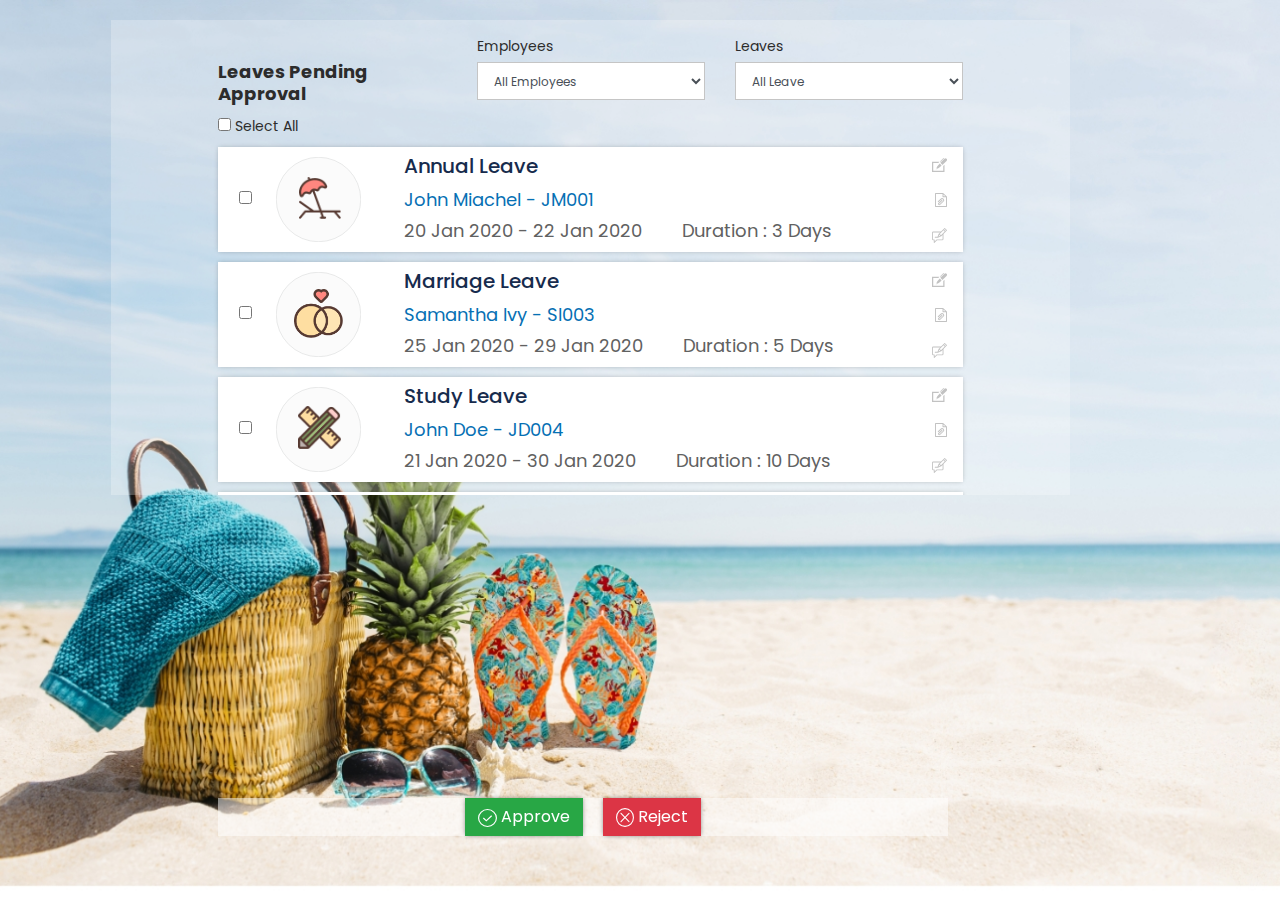
<file: leave - Copy.html>
<!DOCTYPE html>
<html lang="en">
<head>
    <meta charset="UTF-8">
    <meta name="viewport" content="width=device-width, initial-scale=1.0">
    <meta http-equiv="X-UA-Compatible" content="ie=edge">
    <link rel="icon" type="image/png" sizes="32x32" href="img/favicon/favicon-32x32.png">
    <title>Corazon 2.0 | Employee Dashboard</title>

<!-- CSS -->
<link rel="stylesheet" href="https://maxcdn.bootstrapcdn.com/bootstrap/4.0.0/css/bootstrap.min.css" integrity="sha384-Gn5384xqQ1aoWXA+058RXPxPg6fy4IWvTNh0E263XmFcJlSAwiGgFAW/dAiS6JXm" crossorigin="anonymous">
<link rel="stylesheet" href="css/style.css" type="text/css">
<!-- CSS -->

<!-- font -->
<link href="https://fonts.googleapis.com/css?family=Poppins:300,400,500,600,700&display=swap" rel="stylesheet">
<!-- font -->

<!-- font awsome icons -->
<link href="https://stackpath.bootstrapcdn.com/font-awesome/4.7.0/css/font-awesome.min.css" rel="stylesheet" integrity="sha384-wvfXpqpZZVQGK6TAh5PVlGOfQNHSoD2xbE+QkPxCAFlNEevoEH3Sl0sibVcOQVnN" crossorigin="anonymous">

<link rel="stylesheet" href="fontawsome/fontawesome-free/css/all.min.css">
<!-- font awsome icons -->
</head>
<body>
  <div class="leave-approver-bg">   

  <!--*********************************Section 1*********************************-->
  <section class="mb-0">
          <div class="container-fluid">
            <div class="row flex-xl-nowrap">

           

  <div class="leave-approver-bg">     
                      
  <main class="col-12 col-md-12 col-xl-12 bd-content" role="main">
    <!-- <div class="scrollbar" id="style-15">
      <div class="force-overflow"></div>
    </div> -->
<div class="background-overlay col-lg-10 mx-auto scrollbar" id="style-15">
<div class="col-lg-10 mx-auto force-overflow">
<div class="row mt-3"> 

  <div class="col-md-4 left-title">
<h3>Leaves Pending Approval</h3>
  </div>

  <div class="col-md-4">
    <div class="form-group leavetype-group">
      <label for="exampleFormControlSelect1">Employees</label>
      <select class="form-control" id="exampleFormControlSelect1">
        <option>All Employees</option>
        <option>Bhathi</option>
        <option>Manju nath</option>
        <option>Ajith</option>
        <option>Sreedhar</option>
      </select>
    </div>
  </div>

  <div class="col-md-4">
    <div class="form-group leavetype-group">
      <label for="exampleFormControlSelect1">Leaves</label>
      <select class="form-control" id="exampleFormControlSelect1">
        <option>All Leave</option>
        <option>Annual Leave</option>
        <option>Medical Leave</option>
        <option>Sick Leave</option>
      </select>
    </div>
  </div>

</div>


<div class="row">
  <div class="col-md-12">
  <div class="checkbox">
    <label class="select-all">
      <input type="checkbox" class="check" id="checkAll"> Select All
    </label>

   
    
  </div>
</div>
</div>

<!-- BUTTONS APPROVE & REJECT -->
<div class="button-fixed">
  <button type="button" class="btn btn-common btn-approve"><img src="svg/approve-btn.svg"> Approve</button>
  <button type="button" class="btn btn-common btn-reject ml-3"><img src="svg/reject-btn.svg"> Reject</button>
  </div>
  <!-- BUTTONS APPROVE & REJECT -->

 
  

<!-- CARD TABS -->
<div class="card tab-card select">
  <div class="row card-list">

    <!-- CHECKBOX & ICON -->
    <div class="col-md-3 tab-col-1">
      <span class="checkbox">
        <label>
          <input type="checkbox" class="check">
        </label>
      </span>

      <span><img src="svg/ann-leave-tab.svg"></span>
    </div>
    <!-- CHECKBOX & ICON -->

    <!-- Leave Info -->
    <div class="col-md-7 tab-col-2">
      <h4>Annual Leave</h4>
      <p class="name-line mb-1 mt-1">John Miachel - JM001</p>
      <p class="date-info">20 Jan 2020 - 22 Jan 2020 <span>Duration : 3 Days</span> </p>
    </div>
    <!-- Leave Info -->

<!-- edit & attachment -->
<div class="col-md-2 tab-col-3">

  <span class="text-right mr-3"><img data-container="body" data-toggle="popover" data-placement="right" data-content="Vacation" src="svg/vacation.svg"></img></span>

  <span class="text-right mr-3"><img src="svg/attached.svg"></span>

  <span class="text-right mr-3"><img id="popover-textarea" src="svg/remark.svg"></span>


  <div id="myForm" class="hide" style="display: none;">
    <form action="/echo/html/" id="popForm" method="get">
        <div>
           
<textarea rows="2" name="about" id="about" class="form-control input-md"></textarea>
    <button type="button" class="btn btn-submit mt-1" data-loading-text="Sending info..">Save</button>
</div>
    </form>
</div>



</div>
<!-- edit & attachment -->
</div>

</div>


<div class="card tab-card">
  <div class="row card-list">

    <!-- CHECKBOX & ICON -->
    <div class="col-md-3 tab-col-1">
      <span class="checkbox">
        <label>
          <input type="checkbox" class="check">
        </label>
      </span>

      <span><img src="svg/marr-leave-tab.svg"></span>
    </div>
    <!-- CHECKBOX & ICON -->

    <!-- Leave Info -->
    <div class="col-md-7 tab-col-2">
      <h4>Marriage Leave</h4>
      <p class="name-line mb-1 mt-1">Samantha Ivy - SI003</p>
      <p class="date-info">25 Jan 2020 - 29 Jan 2020  <span>Duration : 5 Days</span> </p>
    </div>
    <!-- Leave Info -->

<!-- edit & attachment -->
<div class="col-md-2 tab-col-3">
  <span class="text-right mr-3"><img data-container="body" data-toggle="popover" data-placement="right" data-content="Vacation" src="svg/vacation.svg"></img></span>

  <span class="text-right mr-3"><img src="svg/attached.svg"></span>

  <span class="text-right mr-3"><img id="popover-textarea" src="svg/remark.svg"></span>
</div>
<!-- edit & attachment -->
</div>

</div>

<div class="card tab-card">
  <div class="row card-list">

    <!-- CHECKBOX & ICON -->
    <div class="col-md-3 tab-col-1">
      <span class="checkbox">
        <label>
          <input type="checkbox" class="check">
        </label>
      </span>

      <span><img src="svg/study-leave-tab.svg"></span>
    </div>
    <!-- CHECKBOX & ICON -->

    <!-- Leave Info -->
    <div class="col-md-7 tab-col-2">
      <h4>Study Leave</h4>
      <p class="name-line mb-1 mt-1">John Doe - JD004</p>
      <p class="date-info">21 Jan 2020 - 30 Jan 2020    <span>Duration : 10 Days</span> </p>
    </div>
    <!-- Leave Info -->

<!-- edit & attachment -->
<div class="col-md-2 tab-col-3">
  <span class="text-right mr-3"><img data-container="body" data-toggle="popover" data-placement="right" data-content="Vacation" src="svg/vacation.svg"></img></span>

  <span class="text-right mr-3"><img src="svg/attached.svg"></span>

  <span class="text-right mr-3"><img id="popover-textarea" src="svg/remark.svg"></span>
</div>
<!-- edit & attachment -->
</div>

</div>

<div class="card tab-card">
  <div class="row card-list">

    <!-- CHECKBOX & ICON -->
    <div class="col-md-3 tab-col-1">
      <span class="checkbox">
        <label>
          <input type="checkbox" class="check">
        </label>
      </span>

      <span><img src="svg/sick-leave-tab.svg"></span>
    </div>
    <!-- CHECKBOX & ICON -->

    <!-- Leave Info -->
    <div class="col-md-7 tab-col-2">
      <h4>Sick Leave</h4>
      <p class="name-line mb-1 mt-1">Sharmila Dev - SD004</p>
      <p class="date-info">20 Jan 2020 - 22 Jan 2020 <span>Duration : 3 Days</span> </p>
    </div>
    <!-- Leave Info -->

<!-- edit & attachment -->
<div class="col-md-2 tab-col-3">
  <span class="text-right mr-3"><img data-container="body" data-toggle="popover" data-placement="right" data-content="Vacation" src="svg/vacation.svg"></img></span>

  <span class="text-right mr-3"><img src="svg/attached.svg"></span>

  <span class="text-right mr-3"><img id="popover-textarea" src="svg/remark.svg"></span>
</div>
<!-- edit & attachment -->
</div>

</div>
<!-- CARD TABS -->



</div>
</div>
          

 </main>


     

          

            </div>
          </div>
        </section>
  <!--*********************************Section 1*********************************-->

</div>  



<!-- ************************************************************************************************ -->



<!-- SCRIPT -->
<script src="https://code.jquery.com/jquery-3.2.1.slim.min.js" integrity="sha384-KJ3o2DKtIkvYIK3UENzmM7KCkRr/rE9/Qpg6aAZGJwFDMVNA/GpGFF93hXpG5KkN" crossorigin="anonymous"></script>
    <script src="https://cdnjs.cloudflare.com/ajax/libs/popper.js/1.12.9/umd/popper.min.js" integrity="sha384-ApNbgh9B+Y1QKtv3Rn7W3mgPxhU9K/ScQsAP7hUibX39j7fakFPskvXusvfa0b4Q" crossorigin="anonymous"></script>
    <script src="https://maxcdn.bootstrapcdn.com/bootstrap/4.0.0/js/bootstrap.min.js" integrity="sha384-JZR6Spejh4U02d8jOt6vLEHfe/JQGiRRSQQxSfFWpi1MquVdAyjUar5+76PVCmYl" crossorigin="anonymous"></script>
 <!-- SCRIPT -->

 <script>
  $("#checkAll").click(function () {
     $(".check").prop('checked', $(this).prop('checked'));
 });
 
  </script>
 
  <script>
  $(function () {
   $('[data-toggle="popover"]').popover()
 })
  </script>
 
 <script>
 $(function(){
     $('#popover-textarea').popover({
        
         placement: 'bottom',
         title: 'Textarea',
         html:true,
         content:  $('#myForm').html()
     }).on('click', function(){
      
       $('.btn-submit').click(function(){
        $('#result').after("form submitted by " + $('#email').val())
         $.post('/echo/html/',  {
           
            
            
         }, function(r){
           $('#pops').popover('hide')
           $('#result').html('resonse from server could be here' )
         })
       })
   })
 })
 
 </script>

</body>
</html>
</file>
<file: css/style.css>
@import url('https://cdnjs.cloudflare.com/ajax/libs/animate.css/3.5.2/animate.min.css');
body {
    height:100%;
    font-family:'Poppins', sans-serif;
}


*, ::after, ::before {
    box-sizing: border-box;
}
/* top-navbar *************************************************************/
.top-navbar-fixed
{
    position: -webkit-sticky;
    position: sticky;
    top: 0;
        z-index: 1071;
        height: 64px;
        background-color: #2C2C2C;
        padding-left: 1.5rem;
        padding-right: 1.5rem;
        box-shadow: 0 0.5rem 1rem rgba(0,0,0,.05), inset 0 -1px 0 rgba(0,0,0,.1);
}

.navbar-dark .navbar-nav .nav-link
{
  font-size: 14px;
  transition: 3s ease-out;
}

.toggle-icon::after
{
    background-image: url(svg/home.svg);
}

.custom-btn
{
  position: relative;
    background: none;
    border: none;
}

.custom-btn a i {color: #C6C6C6;}

.custom-btn a i .badge-danger {
  font-family: 'Poppins', sans-serif;
  font-weight: 300;
  position: absolute;
  top: 4px;
  font-size: 10px;
  left: 24px;
}

.custom-btn ul {margin: 0;}
.custom-btn ul li {
  list-style: none;
  margin-top: 7px;
}

.navbar-expand .navbar-nav .profile-dropdown {
  position: absolute;
  right: 6px;
  border-radius: 0;
  border: none;
  width: 175px;
  left: auto;
  min-height: 160px;


 
-webkit-box-shadow: 0px 0px 28px -10px rgba(0,0,0,0.75);
-moz-box-shadow: 0px 0px 28px -10px rgba(0,0,0,0.75);
box-shadow: 0px 0px 28px -10px rgba(0,0,0,0.75);
}

.notification-dropdown
{
  position: absolute;
  right: 6px;
  border-radius: 0;
  border: none;
  width: 25vw;
  left: auto;
  min-height: 160px;

  transition: all 0.3s ease-in-out 0s, visibility 0s linear 0.3s, z-index 0s linear 0.01s;
  -webkit-box-shadow: 0px 0px 28px -10px rgba(0,0,0,0.75);
-moz-box-shadow: 0px 0px 28px -10px rgba(0,0,0,0.75);
box-shadow: 0px 0px 28px -10px rgba(0,0,0,0.75);
}

.notification-dropdown span {
  text-align: center;
}

.notification-dropdown .dropdown-item:focus, 
.notification-dropdown .dropdown-item:active, .notification-dropdown .dropdown-item:hover
{
  background: none;
  color: #0670B4;
}

.notification-dropdown span:active, .notification-dropdown span:hover{
  background: none;
  color:unset;
}

.navbar-expand .navbar-nav .profile-dropdown a,
.notification-dropdown a {
  font-size: 14px;
  padding: 0.4rem 1rem;
  transition: all 0.3s ease-in-out 0s, visibility 0s linear 0.3s, z-index 0s linear 0.01s;
}

.modal-custom-style .modal-dialog
{
  margin: 5.4rem auto;
}

.modal-custom-style .modal-dialog .modal-content
{
border-radius: 0;
}

.profile-dropdown .dropdown-item:focus, .profile-dropdown .dropdown-item:hover
{
  background: none;
  color: #0670B4;
}
/* top-navbar *************************************************************/

/* leftsidebar-fixed *************************************************************/
.left-sidebar-fixed {
    position: -webkit-sticky;
    position: sticky;
    z-index: 1000;
    width: 58px;
    background: #0670B4;
    -webkit-box-flex: 0;
    order: 0;
    /* -ms-flex: 0 1 320px;
    flex: 0 1 320px; */
    top: 4rem;
    height: calc(100vh - 4rem);

-webkit-box-shadow: 6px 0px 14px 0px rgba(0,0,0,0.33);
-moz-box-shadow: 6px 0px 14px 0px rgba(0,0,0,0.33);
box-shadow: 6px 0px 14px 0px rgba(0,0,0,0.33);
}

.left-sidebar-fixed h6{
  font-family:'Poppins', sans-serif;
  font-weight: 400;
    font-size: 16px;
    color: #fff;
    position: absolute;
    top: 110px;
    left: 20px;
    margin-left: 0;
    margin: 0 0 0 0;
    -webkit-transform: rotate(270deg);
    -moz-transform: rotate(270deg);
    -ms-transform: rotate(270deg);
    -o-transform: rotate(270deg);
    transform: rotate(270deg);
    -webkit-transform-origin: 0 0;
    -moz-transform-origin: 0 0;
    -ms-transform-origin: 0 0;
    -o-transform-origin: 0 0;
    transform-origin: 0 0;
}

.vertical-block {
width: 150px;
min-height: 110px;
position: relative;
display: inline-block;
}

.vertical-block-top {margin-top: 15px;}

.vertical-block-top ul li 
{
list-style: none;
text-align: center;
}

.vertical-block-bottom ul li{
    list-style: none;
    text-align: center;
    margin: 15px 0 0 0;
}

.vertical-block-bottom {
    margin: 6em auto;
}

.hr-line {
    background: rgba(255,255,255,0.35);
    width: 30px;
}

.vertical-block-bottom ul, .vertical-block-top ul
{
    padding: 0 0 0 0;
}
.vertical-block-bottom ul li a img {
  width: 18px;
}
/* leftsidebar-fixed *************************************************************/

/* rightsidebar-fixed *************************************************************/
.right-sidebar-fixed {
    background: #2C2C2C;
    position: -webkit-sticky;
    position: sticky;
    top: 3rem;
    height: calc(100vh - 0rem);
    width:39px;
    overflow: hidden;
    -ms-flex-order: 2;
    order: 2;
    /* padding-top: 1.5rem;
    padding-bottom: 1.5rem; */
-webkit-box-shadow: -6px 0px 14px 0px rgba(0,0,0,0.33);
-moz-box-shadow: -6px 0px 14px 0px rgba(0,0,0,0.33);
box-shadow: -6px 0px 14px 0px rgba(0,0,0,0.33);
}

.tab-button-list
{
    height: 100%;
}
.dashboard-btn {
  font-family:'Poppins', sans-serif;
    border: none;
    font-size: 10px;
    transition: all 0.5s;
    cursor: pointer;
    text-align:center;
    margin: 25px 0px 24px -26px;
    width: 90px;
    height: 40px;
    border-radius: 0px 0px 12px 12px;
    position: relative;
    display: inline-block;
    transform:rotate(-90deg);
    -webkit-transform:rotate(-90deg);
  }

  .dashboard-btn:hover {
    -webkit-box-shadow: 0px 0px 33px 12px rgba(0,0,0,0.51);
    -moz-box-shadow: 0px 0px 33px 12px rgba(0,0,0,0.51);
    box-shadow: 0px 0px 33px 12px rgba(0,0,0,0.51);
    transition: all .3s linear;
    
}

  .dashboard-btn.active {
  background-color: #fff;
  color: #565656;
}

.dashboard-btn.dashboard 
{
  background-color: #0670B4;
  color: #fff !important;
}

.dashboard-btn.profile {
    background-color: #E6A475;
    color: #fff !important;
    text-decoration: none;
  }

  .dashboard-btn.leave {
    background-color: #49C5B6;
    color: #fff !important;
  }
  

  .dashboard-btn.expense {
    background-color: #7677F7;
    color: #fff !important;
  }

  .dashboard-btn.ta {
    background-color: #EABD4E;
    color: #fff !important;
  }

  .dashboard-btn.overtime {
    background-color: #6bb97c;
    color: #fff !important;
  }

  .dashboard-btn.payslip {
    background-color: #54C1D5;
    color: #fff !important;
  }

  .dashboard-btn p {
    margin-top: 0.76rem;
    margin-bottom: 0.76rem;
}

.dashboard-btn p img {
    transform:rotate(90deg);
    -webkit-transform:rotate(90deg);
    margin: 0px 0px 0px 5px;
}
  
  /* .button span {
    cursor: pointer;
    display: inline-block;
    position: relative;
    transition: 0.5s;
  }
  
  .button span:after {
    content: '\00bb';
    position: absolute;
    opacity: 0;
    top: 0;
    right: -20px;
    transition: 0.5s;
  } */
  
/* rightsidebar-fixed *************************************************************/

/* fixed-bottom-footer ************************************************************/
.fixed-bottom-footer {
position: sticky;
bottom: 0;
width: 100%;
height: 32px;
line-height: 32px;
background-color: #2C2C2C;
text-align: center;
}

.footer-text {
    color: #fff;
    font-size: 10px;
}

.footer-text span a {
    color: #0670B4 !important;
}

.footer-text span a:hover {
    text-decoration: none;
}
/* fixed-bottom-footer *************************************************************/


/* body content  */
.bd-content {
    max-width: 92.3%;
    order: 1;
    position: relative;
    margin: 20px 0 20px 0;
    padding-bottom: 100px;
}

.bd-content .bd-title
{
font-size: 18px;
font-weight: 700;
color: #0670B4;
}

.card-header>.card-tools {
  float: right;
  margin-right: -.625rem;
}

.card-title {
  float: left;
  font-size: 1.1rem;
  font-weight: 400;
  margin: 0;
  
  display: block;
  line-height: 2;
}

.bg-gradient-info
{
  height: 175px;
border-radius: 0;
border:none;

  background: rgba(6,113,180,1);
background: -moz-linear-gradient(-45deg, rgba(6,113,180,1) 0%, rgba(3,117,158,1) 100%);
background: -webkit-gradient(left top, right bottom, color-stop(0%, rgba(6,113,180,1)), color-stop(100%, rgba(3,117,158,1)));
background: -webkit-linear-gradient(-45deg, rgba(6,113,180,1) 0%, rgba(3,117,158,1) 100%);
background: -o-linear-gradient(-45deg, rgba(6,113,180,1) 0%, rgba(3,117,158,1) 100%);
background: -ms-linear-gradient(-45deg, rgba(6,113,180,1) 0%, rgba(3,117,158,1) 100%);
background: linear-gradient(135deg, rgba(6,113,180,1) 0%, rgba(3,117,158,1) 100%);
filter: progid:DXImageTransform.Microsoft.gradient( startColorstr='#0671b4', endColorstr='#03759e', GradientType=1 );


-webkit-box-shadow: 0px 0px 10px 0px rgba(0,0,0,0.20);
-moz-box-shadow: 0px 0px 10px 0px rgba(0,0,0,0.20);
box-shadow: 0px 0px 10px 0px rgba(0,0,0,0.20);

}

.bg-plain
{
  background: #fff;
border-radius: 0;
border: 1px solid rgba(112, 112, 112, 0.20);

-webkit-box-shadow: 0px 0px 10px 0px rgba(0,0,0,0.20);
-moz-box-shadow: 0px 0px 10px 0px rgba(0,0,0,0.20);
box-shadow: 0px 0px 10px 0px rgba(0,0,0,0.20);
}

.payslip-info {
  text-align: center;
  color: #fff;
}

.btn-outline:active, .btn-outline:hover {
  box-shadow: 0px 15px 20px rgba(97, 97, 97, 0.4);
  transform: translateY(-7px);
}

.payslip-info p {font-size: 18px;}


.custom-text-area
{
  border-radius: 0;
  border: none;
}
 
/* .custom-card-colum
{
  max-height: 175px;
} */

.card-plain-header {
  background: #fff;
}

.faq-edit {
  position: absolute;
  right: 50px;
  z-index: 0;
  bottom: 80px;
}

.btn-circle, .btn-circle:hover, .btn-circle:focus, .btn-circle:active {
  background: none;
  border: none;
  box-shadow: none;
}
/* body content  */


/* leave page */
.button {
  display: inline-block;
  padding: 10px;
  background: #ccc;
  cursor: pointer;
  border-radius: 5px;
  border: 1px solid #ccc;
}

#fileElem {
  display: none;
}
.left-sidebar-fixed.payslip
{
background: #92BDE9;
}
.left-sidebar-fixed.ta
{
background: #EABD4E;
}

.left-sidebar-fixed.expense
{
background: #7677F7;
}

.left-sidebar-fixed.leave
{
background: #49C5B6;
}

.left-sidebar-fixed.overtime
{
background: #6BB97C;
}

.left-sidebar-fixed.leave h6{
  top: 75px;
}

.left-sidebar-fixed.overtime h6{
  top: 75px;
}

.info-board li {
  list-style: none;
  display: inline-block;
  padding: 0;
  margin: 0 10px 0 10px;
}

.approved-hrs {
  height: 100px;
  width: 100px;
  background: #fff;
  border-radius: 50%;
  list-style: none;

  -webkit-box-shadow: 0px 0px 14px 3px rgba(0,0,0,0.25);
-moz-box-shadow: 0px 0px 14px 3px rgba(0,0,0,0.25);
box-shadow: 0px 0px 14px 3px rgba(0,0,0,0.25);
}

.app-info img
{
margin-top: 20%;
}

.rej-info img
{
  margin-top: 20%;
}

.green-approved {
  color: #6BB97C;
  font-weight: 700;
  margin-top: 5px;
}

.icon-caption {
  font-weight: 700;
  font-size: 16px;
  margin: 5px 0 20px 0;
}

.yellow-pending
{
  color: #EAEA30;
  font-weight: 700;
  margin-top: 5px;
}

.pending-hrs {
  height: 100px;
  width: 100px;
  background: #fff;
  border-radius: 50%;
  list-style: none;

  -webkit-box-shadow: 0px 0px 14px 3px rgba(0,0,0,0.25);
-moz-box-shadow: 0px 0px 14px 3px rgba(0,0,0,0.25);
box-shadow: 0px 0px 14px 3px rgba(0,0,0,0.25);
}

.background-cover
{
  background-image: url(../img/leave-bg.jpg);
  background-size: contain;
  background-position: top;
  background-repeat: no-repeat;
  width: 100%;
}

.background-cover.overtime{
  background-image: url(../img/overtime_bg.jpg);
  background-size: contain;
  background-position: top;
  background-repeat: no-repeat;
  width: 100%;
}

.leave-approver-bg
{
  background-image: url(../img/leave_approver.jpg);
  background-size: cover;
  background-position: top;
  background-repeat: no-repeat;
  width: 100%;
  height: 100vh;
}

.ot-approver-bg
{
  background-image: url(../img/ot_approver.jpg);
  background-size: cover;
  background-position: top;
  background-repeat: no-repeat;
  width: 100%;
  height: 100vh;
}

.background-overlay {
  background: rgba(255, 255, 255, 0.25);
  max-height: 577px;
  height: 475px;

  overflow: hidden;
  overflow-y: auto;
}

.select-all
{
  font-weight: 400;
  font-size: 14px;
  color: #2C2C2C;
}
.left-title h3
{
font-size: 18px;
font-weight: 700;
color: #2C2C2C;
padding-top: 25px;
}

.leave-info
{
font-size: 24px;
color: #434343;
display: block;
}

.leave-info h3 span
{
font-weight: 700;
color: #434343;
}

.leave-info {
  text-align: center;
}

/* CAROUSEL SLIDER */

/* CAROUSEL SLIDER */


/* Accordian tab function style */
section,
.form-field {
  margin-bottom: 25px;
}

label {
  font-weight: bold;
  display: block;
  line-height: 1.5;
  margin-bottom: 5px;
  cursor: pointer;
}

.hint-text {
  font-size: 0.8rem;
  color: grey;
}

.styled-button {
  color: white;
  font-weight: bold;
  background-color: lightseagreen;
  border: 3px solid #188781;
  padding: 0.5rem;
}
.styled-button:hover, .styled-button:active, .styled-button:focus {
  background-color: #24c8bf;
  cursor: pointer;
  -webkit-transform: translate(1px, 1px);
          transform: translate(1px, 1px);
}
.styled-button:focus {
  outline: 3px solid orange;
}

.styled-list {
  list-style-type: initial;
  margin-left: 2rem;
}
.styled-list li {
  line-height: 1.25;
}
.styled-list ul {
  list-style-type: circle;
  margin-left: 1.25rem;
}

.expand-button {
  cursor: pointer;
    display: block;
    width: 15%;
    margin-top: -1.2rem;
    margin-left: auto;
    margin-right: auto;
    border: none;
    border-radius: 0;
    background-color: #F5F5F5;
    color: #0670B4;
    font-size: 14px;
    padding: 0.2rem;
    z-index: 0;

    -webkit-box-shadow: 0px 9px 8px -4px rgba(0,0,0,0.26);
    -moz-box-shadow: 0px 9px 8px -4px rgba(0,0,0,0.26);
    box-shadow: 0px 9px 8px -4px rgba(0,0,0,0.26);
}
.expand-button:hover, .expand-button:active, .expand-button:focus {
  background-color: #F5F5F5;
  color: #0670B4;
  outline: none;
}

.carousel-control-next, .carousel-control-prev
{
  background: rgba(255, 255, 255, 0.79);
  width: 50px;
  height: 50px;

  top: 30px;
}

.special-text {
  position: relative;
  max-height: 130px;
  overflow: hidden;
  -webkit-transition: max-height 1s ease;
  transition: max-height 1s ease;
  background: #F5F5F5;
  text-align: center;
  padding: 0.5rem;

-webkit-box-shadow: 0px 0px 10px 0px rgba(0,0,0,0.39);
-moz-box-shadow: 0px 0px 10px 0px rgba(0,0,0,0.39);
box-shadow: 0px 0px 10px 0px rgba(0,0,0,0.39);
}

.special-text h4 {font-size: 16px; font-weight: 700; margin: 2px 0 15px 0;}

.special-text.-expanded {
  max-height: 100vh;
  min-height: 300px;
}

.special-text:not(.-expanded)::after {
  content: '';
  position: relative;
  top: 0;
  bottom: 0;
  left: 0;
  right: 0;
}
/* Accordian tab function style */


.icon-oval
{
  position: relative;

}

.icon-oval p {
  font-size: 16px;
  padding-top: 10px;
}

.oval-big
{
    width: 75px;
    height: 75px;
    background: rgba(251, 251, 251, 0.75);
    border-radius: 50%;
    display: table-cell;
    vertical-align: middle;
    text-align: center;
    border: 1px solid rgb(149, 152, 154, 0.12);
  }

  .oval-small
  {
    width: 24px;
    height: 24px;
    border-radius: 50%;
    background: rgba(251, 251, 251, 0.75);
    /* border: 1px solid rgb(149, 152, 154, 0.12); */
    display: flex;
    justify-content: center;
    align-items: center;
    position: absolute;
    right: -14px;
    bottom: -7px;
    font-size: 12px;
  }



/* animation button */
a.animated-button.thar-four {
	color: #0670B4;
	cursor: pointer;
	/* display: block; */
  position: relative;
	/* border: 1px solid #0670B4; */
  transition: all 0.4s cubic-bezier(0.42, 0, 0.58, 1);
  line-height: 1.8;
  width: 170px;
  font-size: 16px;
  border-radius: 0;
}
a.animated-button.thar-four.activeBtn {
	color: #fff;
	cursor: pointer;
  /* display: block; */
  background-color:#0670B4;
  position: relative;
	/* border: 1px solid #0670B4; */
  transition: all 0.4s cubic-bezier(0.42, 0, 0.58, 1);
  line-height: 1.8;
  width: 170px;
  font-size: 16px;
  border-radius: 0;
}
a.animated-button.thar-four:hover {
	color: #fff !important;
	background-color: #0670B4;
	text-shadow: nfour;
}
a.animated-button.thar-four:hover:before {
	right: 0%;
	left: auto;
	width: 100%;
}
a.animated-button.thar-four:before {
	display: block;
	position: absolute;
	top: 0px;
	left: 0px;
	height: 100%;
	width: 0px;
	z-index: -1;
	content: '';
	color: #fff !important;
	background: #0670B4;
	transition: all 0.4s cubic-bezier(0.42, 0, 0.58, 1);
}

.leave-status h4
{
  font-size: 20px;
  color: #2C2C2C;
  margin-bottom: 20px;
}
.leave-status h3 span {font-weight: 700;}

.colum-inner-content p{
color: #8898AA;
font-size: 14px;
margin: 12px 0 12px 0;
}

.leavetype-group label {
  font-size: 14px;
  color: #2C2C2C;
  text-align: left;
  font-weight: 400;
}

.leavetype-group .form-control
{
font-size: 12px;
border: 1px solid #C5C5C5;
border-radius: 0;
line-height: 2;

}


.group-custom {
  background: #fff;
  border-left: hidden;
  border-radius: 0;
}

.btn-submit {
  background: #0670B4;
  border-radius: 0;
  width: 100%;
  color: #fff;
  margin-top: 26px;
}

.btn-browse
{
  background: #0670B4;
    border-radius: 0;
    color: #fff;
    font-weight: 500;
    width: 147px;
    border: none;
}

.message-success
{
  color: #51B72B;
  font-size: 16px;
  position: absolute;
  right: 10px;
  top: 10px;
}

.leave-status {
  margin-top: 30px;
}

.carousel-indicator i {
  color: #0670B4;
  font-size: 25px;
  padding: 10px;
}

.table-btn
{
  border-radius: 0;
  font-size: 14px;
}

.tab-card {
border: 0;
border-radius: 0;
margin: 5px 0 10px 0;
-webkit-box-shadow: 0px 0px 5px -1px rgba(0,0,0,0.28);
-moz-box-shadow: 0px 0px 5px -1px rgba(0,0,0,0.28);
box-shadow: 0px 0px 5px -1px rgba(0,0,0,0.28);
}

/* .tab-card.select
{
  background: #0670B4;;
}

.tab-card.select .tab-col-2 h4, .tab-card.select .tab-col-2 p
{
  color: #fff;
} */

.tab-col-1 span
{
  display: inline-block;
  margin: 10px;
}

.tab-col-1 {
text-align: center;
align-items: center;
align-self: center;
}

.tab-col-2 h4{
font-size: 20px;
color: #172B4D;
}

.tab-col-2 .name-line
{
  font-size: 18px;
  color: #0670B4;
}

.tab-col-2 .date-info
{
  font-size: 18px;
  color: #616161;
  margin: 0;
}

.button-fixed
{
  position: fixed;
    width: 57%;
    text-align: center;
    z-index: 9;
    bottom: 4rem;
    background: rgba(255, 255, 255, 0.50);
}

.btn-common
{
  border-radius: 0;
  color: #fff;

  -webkit-box-shadow: 0px 0px 5px -1px rgba(0,0,0,0.58);
-moz-box-shadow: 0px 0px 5px -1px rgba(0,0,0,0.58);
box-shadow: 0px 0px 5px -1px rgba(0,0,0,0.58);
}

.btn-approve 
{
background: #28A745;
}

.ot-info-oval
{
  height: 85px;
  width: 85px;
  background: #6BB97C;
  border-radius: 50%;
  color: #fff;
}

.ot-info-oval span {font-weight: 700;}

.btn-reject {background: #DC3545;}

.date-info span {
  margin-left: 35px;
}

.tab-col-2 {
  padding: 7px;
}

.tab-col-3 {
  display: grid;
  text-align: right;
  align-items: center;
}
/* leave page */

/* ANIMATION STYLE */
.modal.animate {opacity:0}
.modal.animate.show {opacity:1}
.modal.animate .modal-dialog{-webkit-transform:translate(0,0);-ms-transform: translate(0,0);transform:translate(0,0)}
.modal.animate .a-fadeLeftBig{-webkit-animation:fadeOutLeftBig .5s;animation:fadeOutLeftBig .5s}
    .modal.animate.show .a-fadeLeftBig{-webkit-animation:fadeInLeftBig .5s;animation:fadeInLeftBig .5s}
.modal.animate .a-fadeRightBig{-webkit-animation:fadeOutRightBig .5s;animation:fadeOutRightBig .5s}
    .modal.animate.show .a-fadeRightBig{-webkit-animation:fadeInRightBig .5s;animation:fadeInRightBig .5s}
.modal.animate .a-fadeUpBig{-webkit-animation:fadeOutUpBig .5s;animation:fadeOutUpBig .5s}
    .modal.animate.show .a-fadeUpBig{-webkit-animation:fadeInUpBig .5s;animation:fadeInUpBig .5s}
.modal.animate .a-fadeDownBig{-webkit-animation:fadeOutDownBig .5s;animation:fadeOutDownBig .5s}
	.modal.animate.show .a-fadeDownBig{-webkit-animation:fadeInDownBig .5s;animation:fadeInDownBig .5s}
.modal.animate .a-fadeRight{-webkit-animation:fadeOutRight .5s;animation:fadeOutRight .5s}
	.modal.animate.show .a-fadeRight{-webkit-animation:fadeInRight .5s;animation:fadeInRight .5s}
.modal.animate .a-fadeLeft{-webkit-animation:fadeOutLeft .5s;animation:fadeOutLeft .5s}
	.modal.animate.show .a-fadeLeft{-webkit-animation:fadeInLeft .5s;animation:fadeInLeft .5s}
.modal.animate .a-fadeUp{-webkit-animation:fadeOutUp .5s;animation:fadeOutUp .5s}
	.modal.animate.show .a-fadeUp{-webkit-animation:fadeInUp .5s;animation:fadeInUp .5s}
.modal.animate .a-fadeDown{-webkit-animation:fadeOutDown .5s;animation:fadeOutDown .5s}
    .modal.animate.show .a-fadeDown{-webkit-animation:fadeInDown .5s;animation:fadeInDown .5s}
.modal.animate .a-lightSpeed{-webkit-animation:lightSpeedOut .5s;animation:lightSpeedOut .5s}
    .modal.animate.show .a-lightSpeed {-webkit-animation:lightSpeedIn .5s;animation: lightSpeedIn .5s}
.modal.animate .a-flipX{-webkit-animation:flipOutX .5s;animation:flipOutX .5s}
	.modal.animate.show .a-flipX{-webkit-animation:flipInX .5s;animation:flipInX .5s}
.modal.animate .a-flipY{-webkit-animation:flipOutY .5s;animation:flipOutY .5s}
	.modal.animate.show .a-flipY{-webkit-animation:flipInY .5s;animation:flipInY .5s}
.modal.animate .a-roll{-webkit-animation:rollOut .5s;animation: rollOut .5s}
	.modal.animate.show .a-roll{-webkit-animation:rollIn .5s;animation:rollIn .5s}
.modal.animate .a-bounce{-webkit-animation:bounceOut .5s;animation:bounceOut .5s}
	.modal.animate.show .a-bounce{-webkit-animation:bounceIn .5s;animation:bounceIn .5s}
.modal.animate .a-rotate{-webkit-animation:rotateOut .5s;animation:rotateOut .5s}
	.modal.animate.show .a-rotate{-webkit-animation:rotateIn .5s;animation:rotateIn .5s}
.modal.animate .a-zoom{-webkit-animation:zoomOut .5s;animation:zoomOut .5s}
	.modal.animate.show .a-zoom{-webkit-animation:zoomIn .5s;animation:zoomIn .5s}
.modal.animate .a-zoomUp{-webkit-animation:zoomOutUp .5s;animation:zoomOutUp .5s}
	.modal.animate.show .a-zoomUp{-webkit-animation: zoomInUp .5s;animation:zoomInUp .5s}
.modal.animate .a-zoomRight {-webkit-animation: zoomOutRight .5s;animation:zoomOutRight .5s}
	.modal.animate.show .a-zoomRight{-webkit-animation: zoomInRight .5s;animation:zoomInRight .5s}
.modal.animate .a-zoomDown{-webkit-animation:zoomOutDown .5s;animation:zoomOutDown .5s}
	.modal.animate.show .a-zoomDown{-webkit-animation:zoomInDown .5s;animation:zoomInDown .5s}
.modal.animate .a-zoomLeft{-webkit-animation:zoomOutLeft .5s;animation:zoomOutLeft .5s}
	.modal.animate.show .a-zoomLeft{-webkit-animation:zoomInLeft .5s;animation:zoomInLeft .5s}
  /* ANIMATION STYLE */


  /* Modal forgot password */
  .custom-btn-modal {
    background: #0670B4;
    border-radius: 0;
    font-size: 12px;
    text-transform: uppercase;
    border: none;
    height: 41px;
    box-shadow: 0px 8px 15px rgba(0, 0, 0, 0.1);
    transition: all 0.3s ease 0s;
}

.btn-outline
{
  border: 1px solid #fff;
  color: #fff;
  border-radius: 0;
  font-size: 12px;
  text-transform: uppercase;
background: none;
  height: 41px;
  box-shadow: 0px 8px 15px rgba(0, 0, 0, 0.1);
  transition: all 0.3s ease 0s;
}

.custom-btn-modal.secondary
{
  background: rgb(202, 202, 202);
  width: 100px;
}

.custom-input-fields .form-control {
border-radius:0;
height: 42px;
}

.custom-btn-modal.secondary:hover, .custom-btn-modal.secondary:active
{
  background: rgb(202, 202, 202);
  box-shadow: 0px 15px 20px rgba(97, 97, 97, 0.4);
  color: #fff;
  transform: translateY(-7px);
}

.custom-btn-modal:hover, .custom-btn-modal:active
{
  background: #0670B4;
  border: none;
  box-shadow: 0px 15px 20px rgba(97, 97, 97, 0.4);
  color: #fff;
  transform: translateY(-7px);
}

.pass_show{position: relative} 
.pass_show .ptxt { 
font-family:'Poppins', sans-serif;
position: absolute; 
top: 50%; 
right: 10px; 
z-index: 1; 
color: #8898AA; 
margin-top: -10px; 
cursor: pointer; 
font-size: 12px;
transition: .3s ease all; 
} 
.pass_show .ptxt:hover{color: #333333;}
.custom-input-fields label {font-size: 12px;}
/* Modal forgot password */


/* Profile upload Modal */
.avatar-upload {
  position: relative;
  max-width: 205px;
  margin: 0 auto;
}
.avatar-upload .avatar-edit {
  position: absolute;
  right: 12px;
  z-index: 1;
  top: 10px;
}
.avatar-upload .avatar-edit input {
  display: none;
}
.avatar-upload .avatar-edit input + label {
  display: inline-block;
  width: 34px;
  height: 34px;
  margin-bottom: 0;
  border-radius: 100%;
  background: #FFFFFF;
  border: 1px solid transparent;
  box-shadow: 0px 2px 4px 0px rgba(0, 0, 0, 0.12);
  cursor: pointer;
  font-weight: normal;
  transition: all 0.2s ease-in-out;
}
.avatar-upload .avatar-edit input + label:hover {
  background: #f1f1f1;
  border-color: #d6d6d6;
}
.avatar-upload .avatar-edit input + label:after {
  content: "\f040";
  font-family: 'FontAwesome';
  color: #757575;
  position: absolute;
  top: 5px;
  left: 0;
  right: 0;
  text-align: center;
  margin: auto;
}
.avatar-upload .avatar-preview {
  width: 192px;
  height: 192px;
  position: relative;
  border-radius: 100%;
  border: 6px solid #F8F8F8;
  box-shadow: 0px 2px 4px 0px rgba(0, 0, 0, 0.1);
}
.avatar-upload .avatar-preview > div {
  width: 100%;
  height: 100%;
  border-radius: 100%;
  background-size: cover;
  background-repeat: no-repeat;
  background-position: center;
}
/* Profile upload Modal */

.todayText:before {
  content: "Today's Date";
}


.c-btn
{
background: none;
color: #BBBBBB;
}

.card-plain-header {
  padding: 5px 15px 5px 15px;
  display: block;
  border-bottom: none;
}

.card-gradiant
{
  padding: 5px 15px 5px 15px;
  display: block;
  border-bottom: none;
}

.custom-card-colum-1 {
  max-height: 220px;
}

.custom-card-colum-2, .custom-card-colum-3 {
  max-height: 255px;
}


.custom-card-colum-3 img
{
  max-width: 81%;
}


.custom-card-colum-4
{
  max-height: 328px;
  margin-top: -30px;
}

.custom-card-colum-4 img {
max-width: 71%;
}

.custom-card-colum-4 .card-body {text-align: center;}

.custom-card-colum-5 img{
  max-width: 79%;
}

#style-15::-webkit-scrollbar-track
{
	-webkit-box-shadow: inset 0 0 6px rgba(0,0,0,0.1);
	background-color: #F5F5F5;
	border-radius: 10px;
}

#style-15::-webkit-scrollbar
{
	width: 10px;
	background-color: #F5F5F5;
}

#style-15::-webkit-scrollbar-thumb
{
	border-radius: 10px;
	background-color: #FFF;
	background-image: -webkit-gradient(linear,
									   40% 0%,
									   75% 84%,
									   from(rgb(209, 209, 209)),
									   to(rgb(212, 212, 212)),
									   color-stop(.6,rgb(221, 221, 221)))
}
</file>
